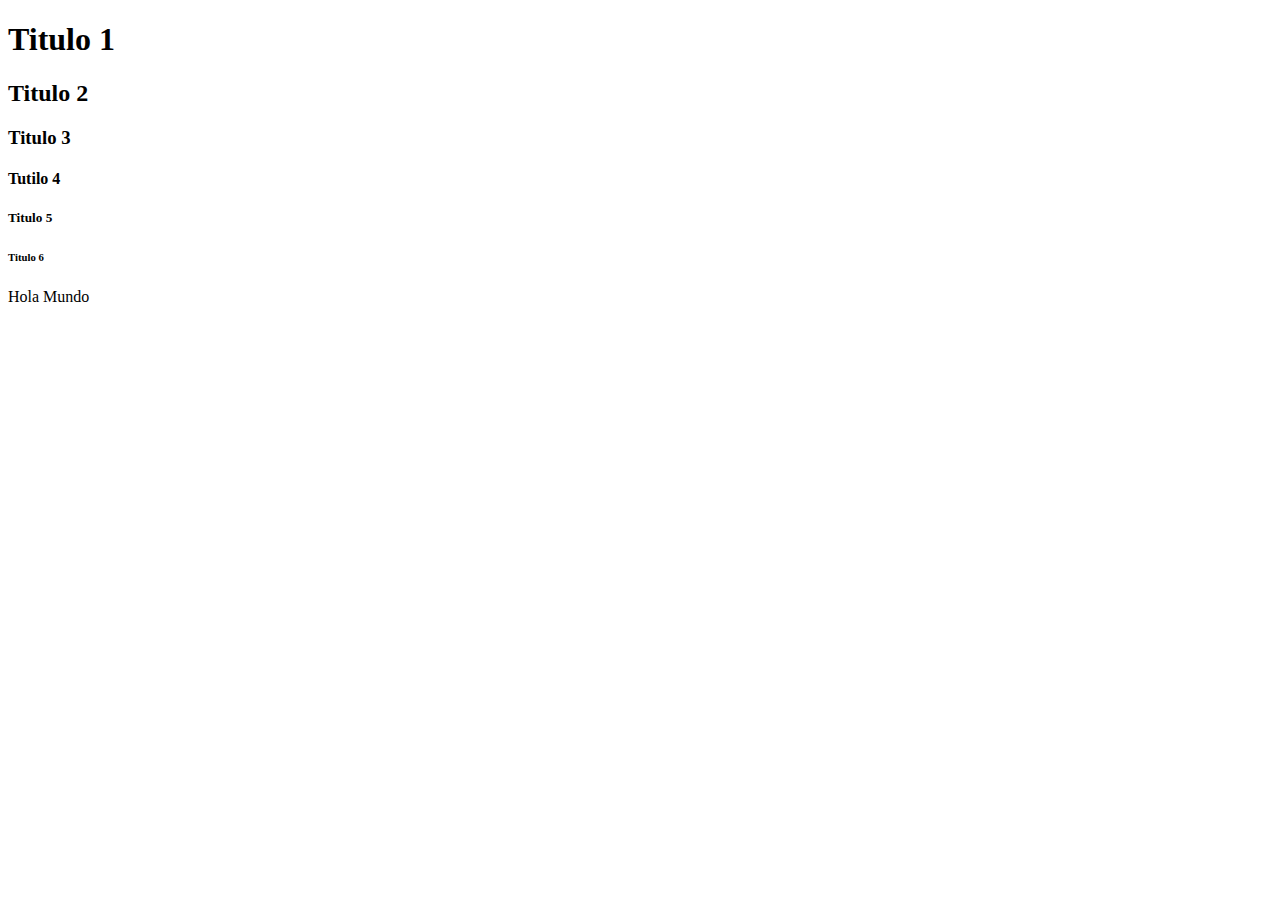
<file: index.html>
<!DOCTYPE html>
<html lang="es"> 
<head>
    <meta charset="UTF-8">
    <meta name="viewport" content="width=device-width, initial-scale=1.0">
    <title>Mi primera web</title>
</head>
<body>
    
    <h1>Titulo 1</h1>
    <h2>Titulo 2</h2>
    <h3>Titulo 3</h3>
    <h4>Tutilo 4</h4>
    <h5>Titulo 5</h5>
    <h6>Titulo 6</h6>
    <p>Hola Mundo</p>
    
</body>
</html>
</file>
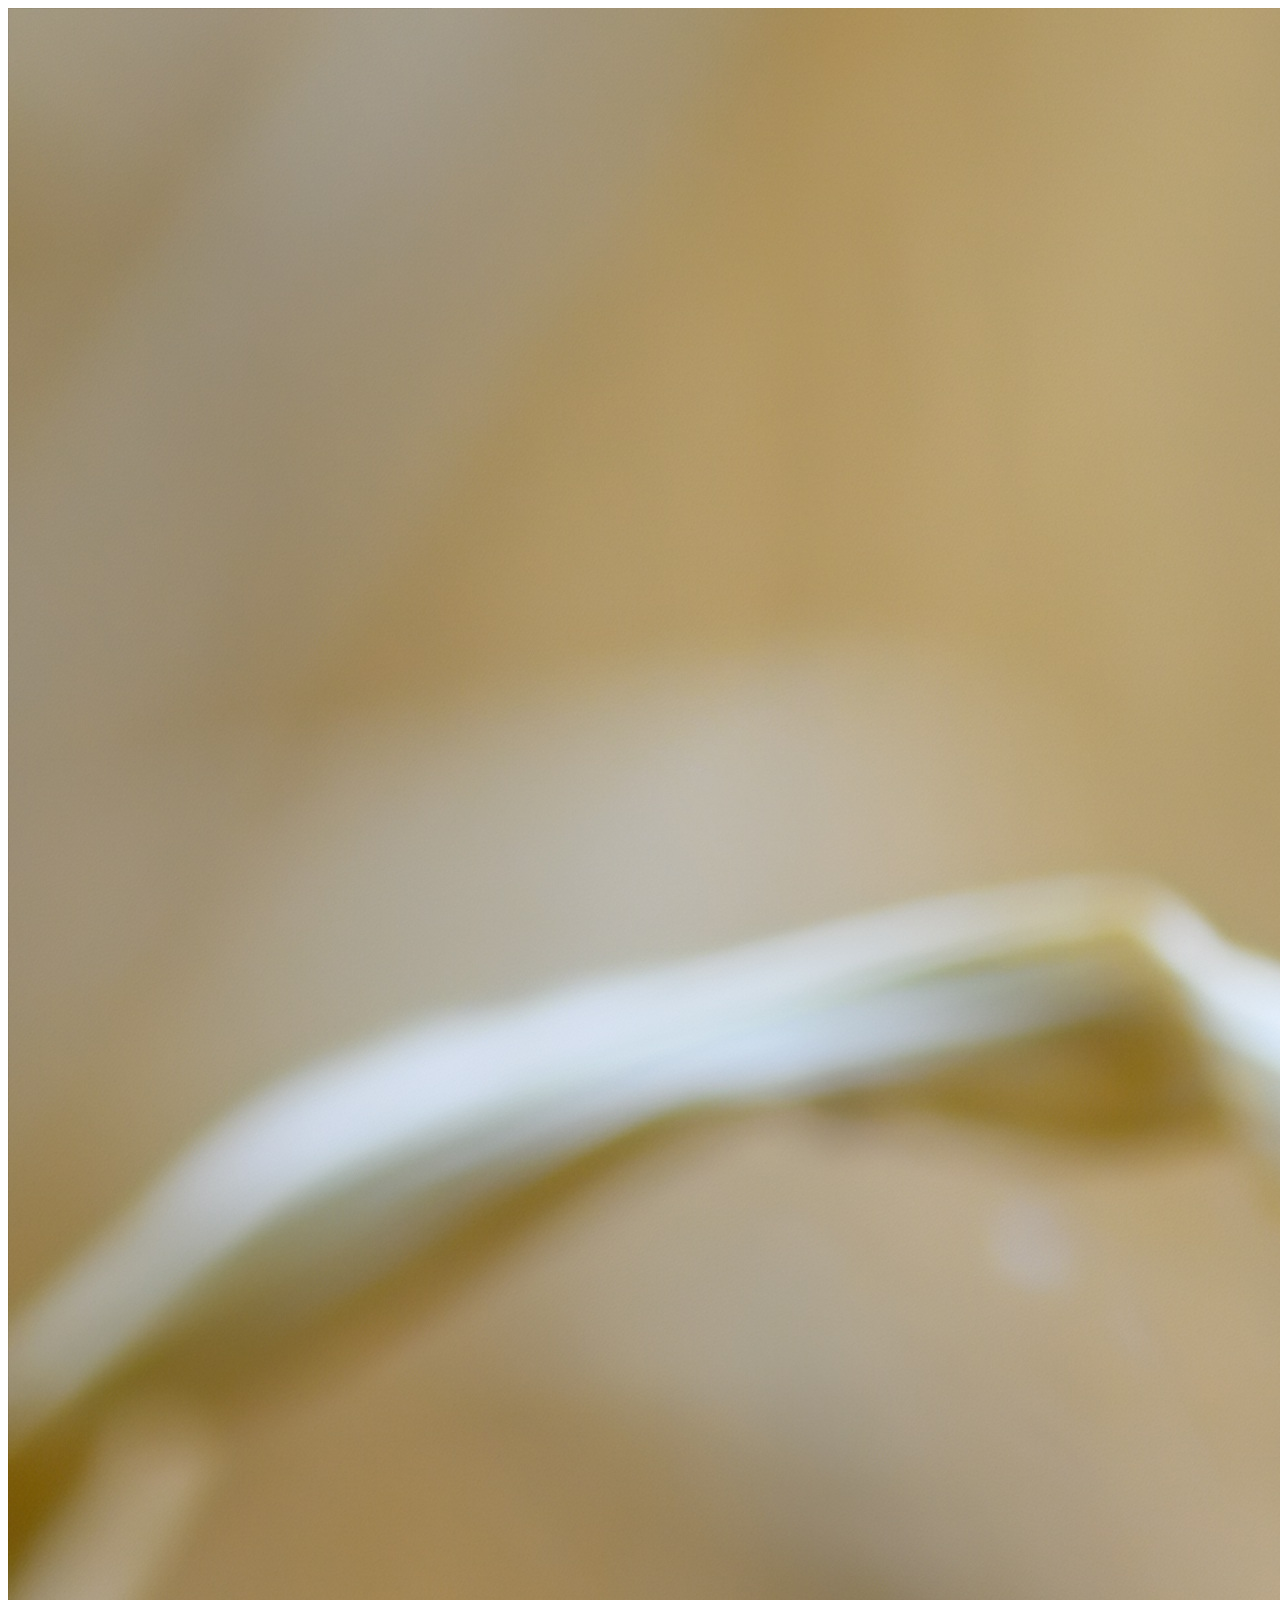
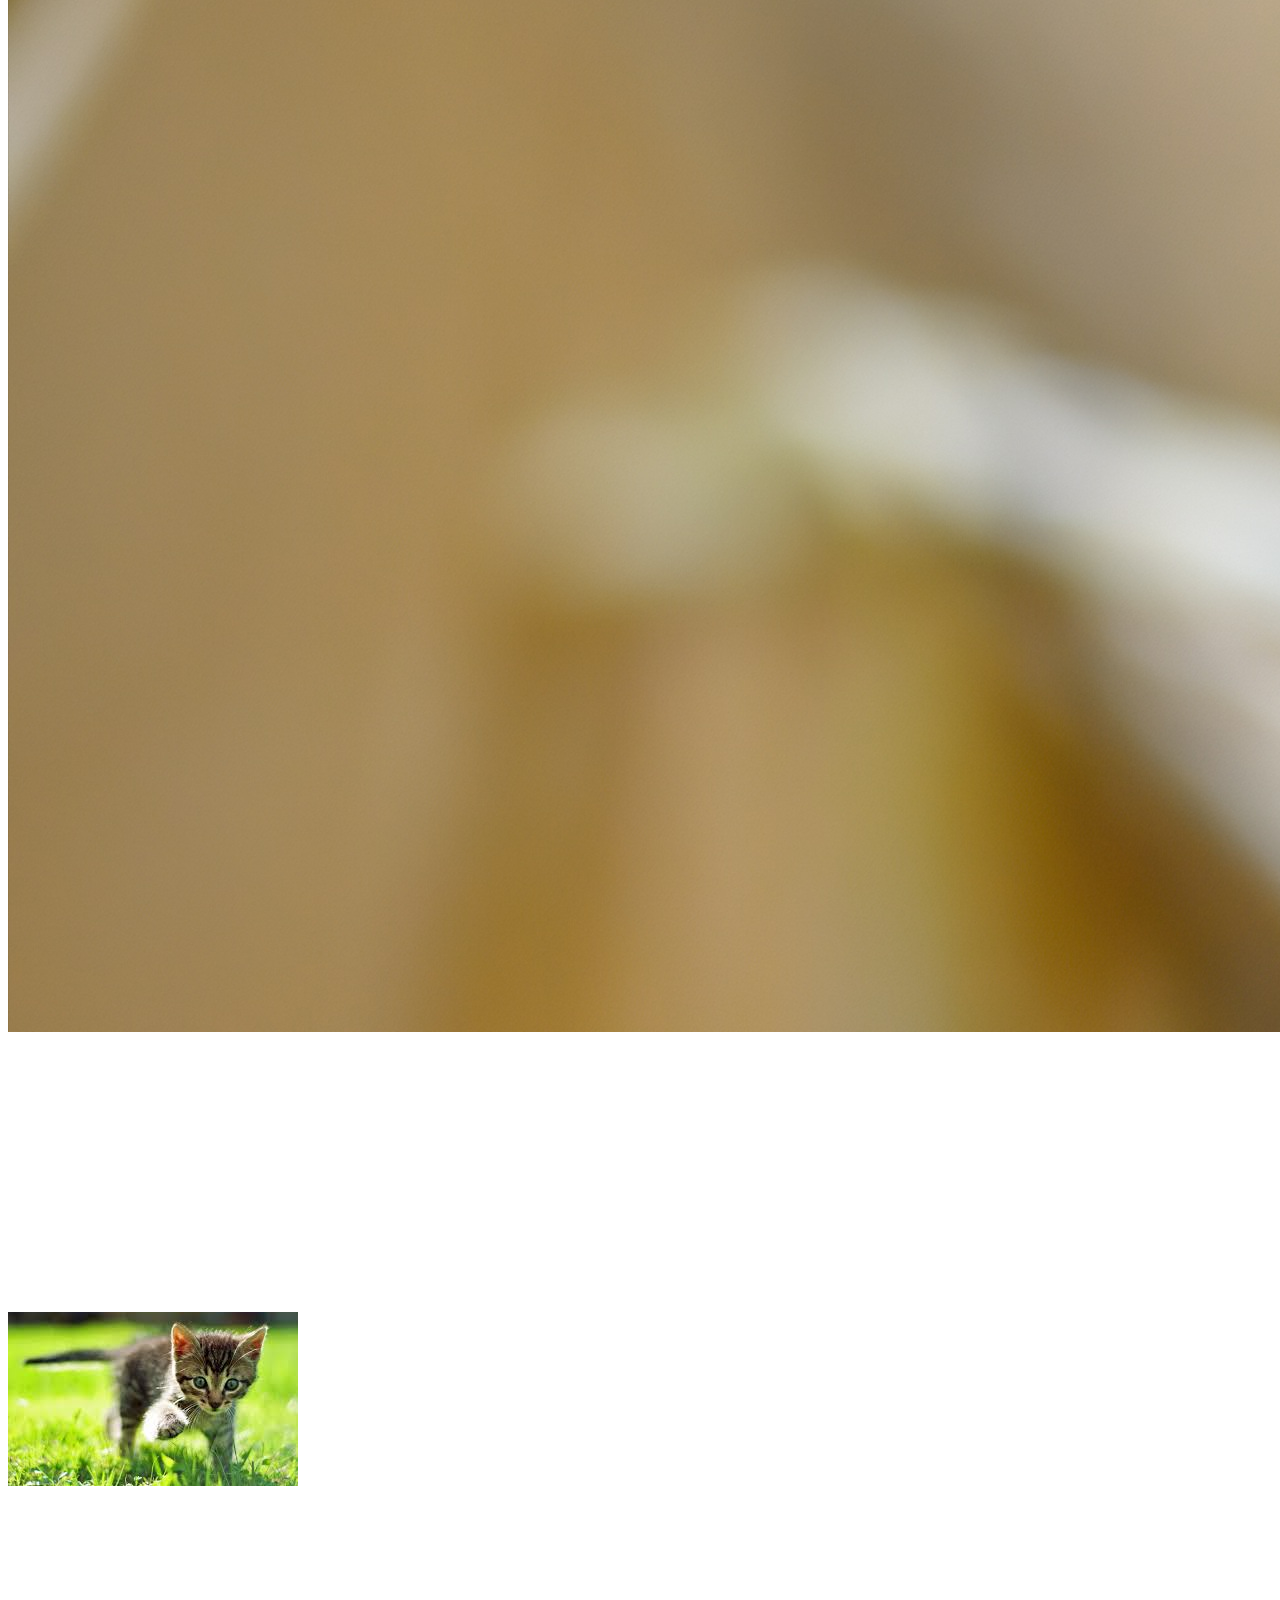
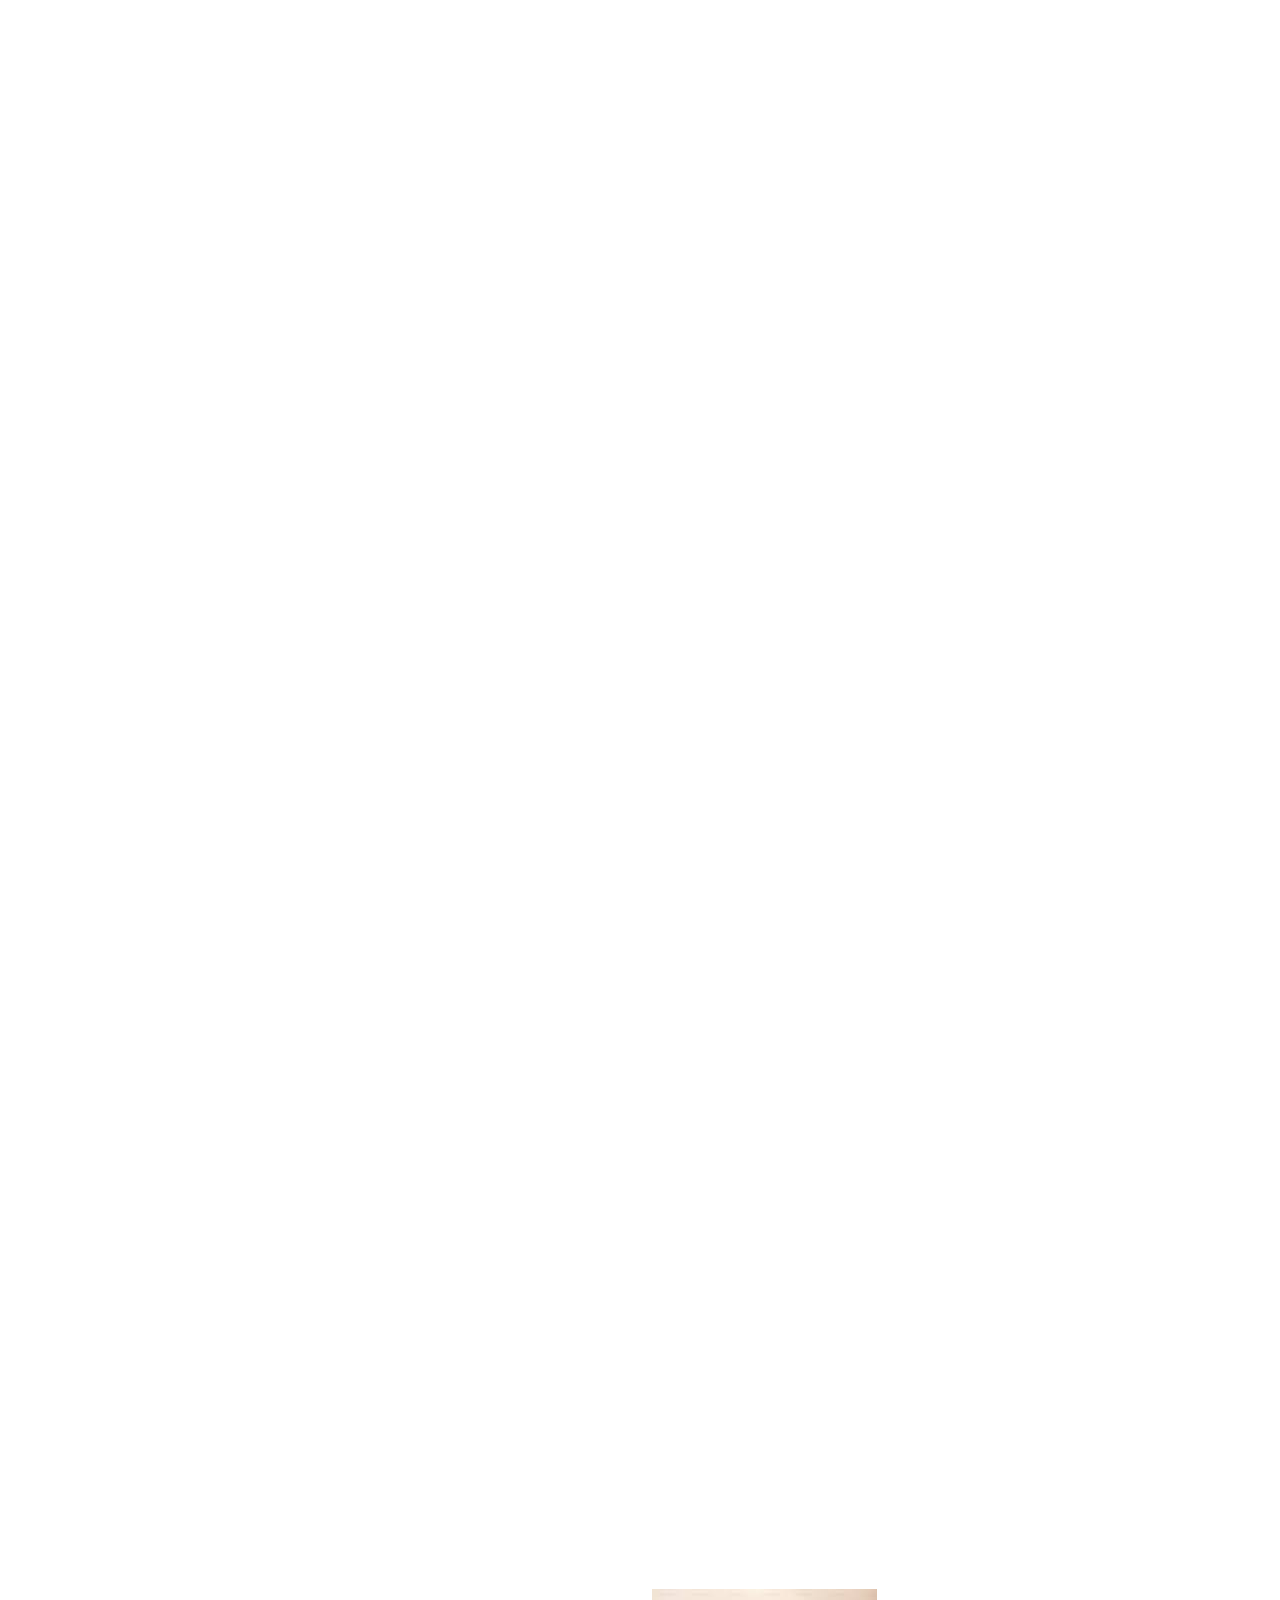
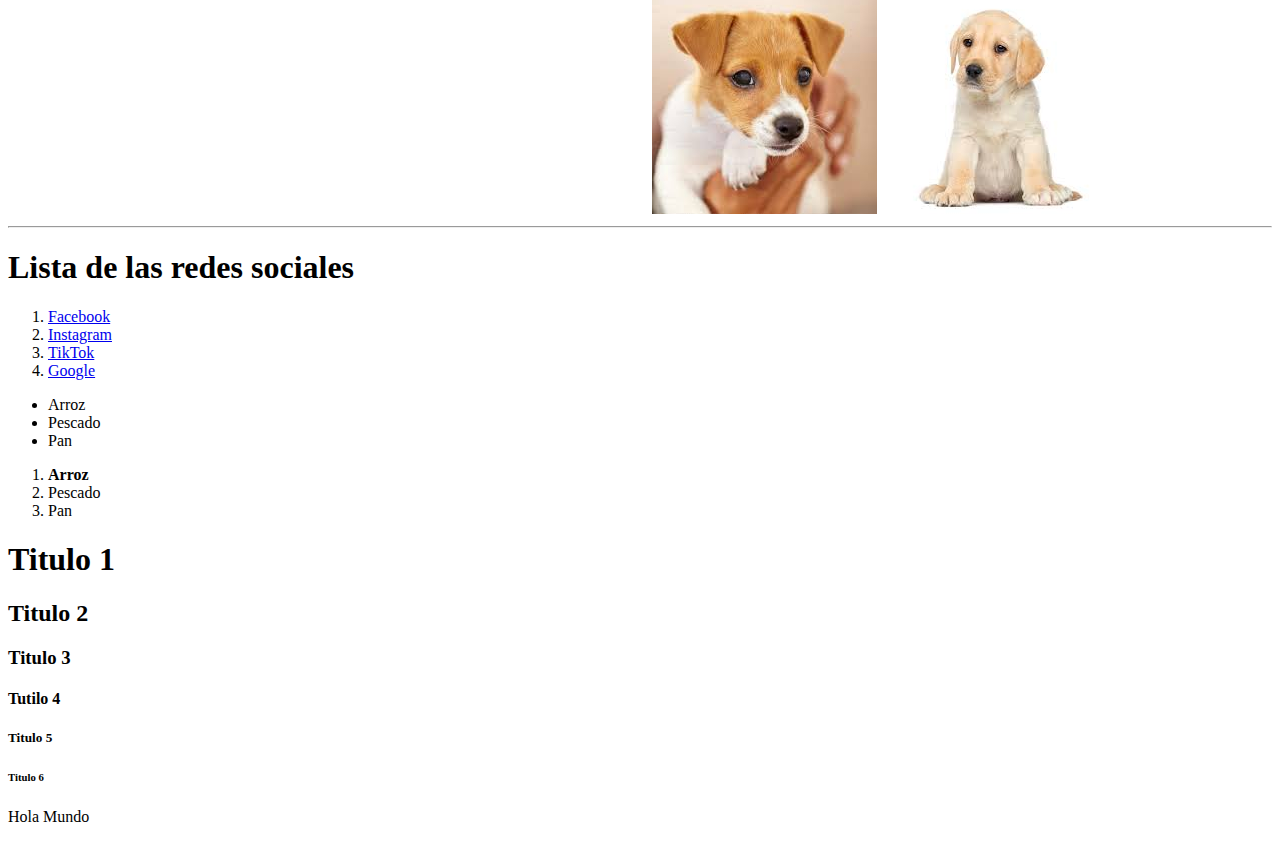
<file: IAG340/Mision1/Fontend/index.html>
<!DOCTYPE html>
<html lang="es">

<head>
    <meta charset="UTF-8">
    <meta name="viewport" content="width=device-width, initial-scale=1.0">
    <title>Mi primera web</title>
</head>

<body>
    <img src="imagen2.jpg" alt="Paisaje">
    <img src="gato.jpg" alt="">

    <iframe src="https://www.google.com/maps/embed?pb=!1m18!1m12!1m3!1d3970.1531108706163!2d-76.6467588265014!3d5.691004132280464!2m3!1f0!2f0!3f0!3m2!1i1024!2i768!4f13.1!3m3!1m2!1s0x8e488f7ca29b356b%3A0x7cd028cefb504815!2sAeropuerto%20El%20Cara%C3%B1o!5e0!3m2!1ses!2sco!4v1762819228081!5m2!1ses!2sco" width="600" height="450" style="border:0;" allowfullscreen="" loading="lazy" referrerpolicy="no-referrer-when-downgrade"></iframe>
    <iframe
        src="https://docs.google.com/forms/d/e/1FAIpQLScyXSsMt_LA7MskLoj2NE3SEIg5LqCBPrHL6DG0B6JoInWRPg/viewform?embedded=true"
        width="640" height="1924" frameborder="0" marginheight="0" marginwidth="0">Cargando…</iframe>

    <img src="[data-uri]"
        alt="Imagen de un perrito">
    <img src="[data-uri]"
        alt="Perito triste">
    <hr>

    <h1>Lista de las redes sociales</h1>

    <ol>
        <li> <a href="http://facebook.com" target="_blank">Facebook </a> </li>
        <li> <a href="http://instagram.com" target="_blank">Instagram</a> </li>
        <li> <a href="http://tiktok.com" target="_blank"> TikTok</a> </li>
        <li> <a href="http://google.com" target="_blank">Google</a> </li>
    </ol>

    <!-- Listas desordenadas ul -->

    <ul>
        <li>Arroz</li>
        <li>Pescado</li>
        <li>Pan</li>
    </ul>

    <!-- Listas ordenada ol -->
    <ol>
        <li> <strong>Arroz</strong> </li>
        <li>Pescado</li>
        <li>Pan</li>
    </ol>



    <!-- este es el titulo mas grande -->
    <h1>Titulo 1</h1>
    <h2>Titulo 2</h2>
    <h3>Titulo 3</h3>
    <h4>Tutilo 4</h4>
    <h5>Titulo 5</h5>
    <h6>Titulo 6</h6>
    <p>Hola Mundo</p>

</body>

</html>
</file>
